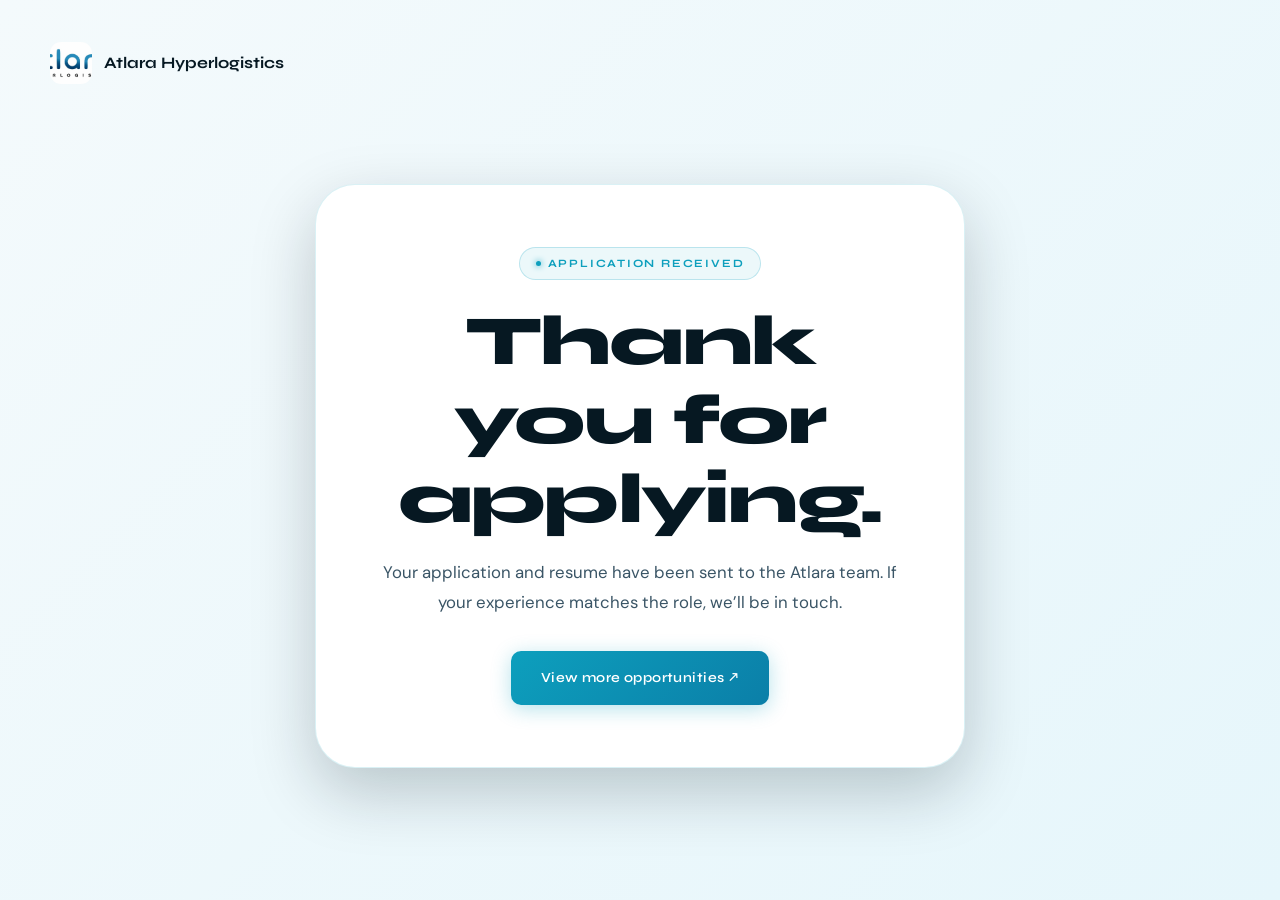
<file: application-received.html>
<!DOCTYPE html>
<html lang="en">
<head>
  <meta charset="UTF-8"/>
  <meta name="viewport" content="width=device-width, initial-scale=1.0"/>
  <meta name="robots" content="noindex, nofollow"/>
  <title>Application received — Atlara</title>
  <link rel="stylesheet" href="css/style.css"/>
  <link rel="icon" type="image/jpeg" href="assets/logo.jpg"/>
</head>
<body class="admin-page">
  <main class="admin-shell">
    <a href="index.html" class="admin-brand"><img src="assets/logo.jpg" alt="Atlara Hyperlogistics"/> <span>Atlara Hyperlogistics</span></a>
    <section class="application-success">
      <div class="tag">Application received</div>
      <h1>Thank you for applying.</h1>
      <p>Your application and resume have been sent to the Atlara team. If your experience matches the role, we’ll be in touch.</p>
      <a href="careers.html" class="btn btn-primary">View more opportunities ↗</a>
    </section>
  </main>
</body>
</html>
</file>
<file: css/style.css>
@import url('https://fonts.googleapis.com/css2?family=Syne:wght@400;500;600;700;800&family=DM+Sans:ital,opsz,wght@0,9..40,300;0,9..40,400;0,9..40,500;1,9..40,300&display=swap');

:root {
  --ocean-deep:   #061822;
  --ocean-mid:    #0e4d6e;
  --ocean-bright: #0b7fa8;
  --ocean-teal:   #0d9fbd;
  --ocean-light:  #e6f6fb;
  --accent:       #00d4f0;
  --accent-warm:  #f0a500;
  --white:        #ffffff;
  --off-white:    #f4fafc;
  --text-dark:    #0d1f2d;
  --text-mid:     #3a5566;
  --text-light:   #7a9aaa;
  --border:       rgba(13,159,189,0.15);
  --border-light: rgba(13,159,189,0.08);
  --shadow-sm:    0 2px 12px rgba(6,24,34,0.08);
  --shadow-md:    0 8px 32px rgba(6,24,34,0.14);
  --shadow-lg:    0 24px 64px rgba(6,24,34,0.22);
  --shadow-xl:    0 40px 100px rgba(6,24,34,0.30);
  --radius:       14px;
  --radius-lg:    28px;
  --radius-xl:    40px;
  --transition:   0.35s cubic-bezier(0.4,0,0.2,1);
  --glow:         0 0 40px rgba(0,212,240,0.25);
}

*,*::before,*::after { box-sizing:border-box; margin:0; padding:0; }
html { scroll-behavior:smooth; }
body { font-family:'DM Sans',sans-serif; font-size:16px; line-height:1.7; color:var(--text-dark); background:var(--white); overflow-x:hidden; }
img { max-width:100%; display:block; }
a { text-decoration:none; color:inherit; }
ul { list-style:none; }

h1,h2,h3,h4,h5 { font-family:'Syne',sans-serif; line-height:1.12; letter-spacing:-0.025em; }
h1 { font-size:clamp(2.6rem,5.5vw,4.4rem); font-weight:800; }
h2 { font-size:clamp(1.9rem,3.5vw,2.9rem); font-weight:700; }
h3 { font-size:clamp(1.2rem,2vw,1.55rem); font-weight:600; }
h4 { font-size:1.1rem; font-weight:600; }
p  { color:var(--text-mid); }

.container { max-width:1180px; margin:0 auto; padding:0 28px; }
.section    { padding:110px 0; }
.section-sm { padding:64px 0; }

/* ─── Tag pill ─── */
.tag {
  display:inline-flex; align-items:center; gap:7px;
  font-family:'Syne',sans-serif; font-size:0.7rem; font-weight:700;
  letter-spacing:0.16em; text-transform:uppercase;
  color:var(--ocean-teal); background:rgba(13,159,189,0.08);
  border:1px solid rgba(13,159,189,0.22); padding:6px 16px;
  border-radius:100px; margin-bottom:20px;
}
.tag::before { content:''; width:5px; height:5px; background:var(--ocean-teal); border-radius:50%; box-shadow:0 0 6px var(--ocean-teal); }

/* ─── Buttons ─── */
.btn {
  display:inline-flex; align-items:center; gap:9px;
  font-family:'Syne',sans-serif; font-size:0.87rem; font-weight:600;
  letter-spacing:0.03em; padding:15px 30px; border-radius:10px;
  border:none; cursor:pointer; transition:var(--transition); position:relative; overflow:hidden;
}
.btn::after {
  content:''; position:absolute; inset:0;
  background:linear-gradient(135deg, rgba(255,255,255,0.15), transparent);
  opacity:0; transition:opacity var(--transition);
}
.btn:hover::after { opacity:1; }
.btn-primary { background:linear-gradient(135deg, var(--ocean-teal), var(--ocean-bright)); color:var(--white); box-shadow:0 4px 20px rgba(13,159,189,0.3); }
.btn-primary:hover { transform:translateY(-3px); box-shadow:0 12px 32px rgba(13,159,189,0.45); }
.btn-outline { background:transparent; color:var(--ocean-teal); border:1.5px solid var(--ocean-teal); }
.btn-outline:hover { background:var(--ocean-teal); color:var(--white); transform:translateY(-2px); box-shadow:0 8px 24px rgba(13,159,189,0.3); }
.btn-white { background:var(--white); color:var(--ocean-deep); font-weight:700; }
.btn-white:hover { background:var(--ocean-light); transform:translateY(-2px); box-shadow:var(--shadow-md); }

/* ─── Navbar (BULLETPROOF VERSION) ─── */
/* ─── Navbar (PERFECT SIZING VERSION) ─── */
.navbar, .navbar.light {
  position: fixed !important; 
  top: 0 !important; 
  left: 0; right: 0; 
  z-index: 1000;
  padding: 0 28px; 
  height: 88px !important; /* Increased height for that thicker, spacious look */
  display: flex !important; 
  align-items: center !important; /* Forces perfect vertical centering */
  background: #ffffff !important; 
  backdrop-filter: blur(20px) saturate(180%);
  border-bottom: 1px solid rgba(13,159,189,0.12) !important; 
  transition: all var(--transition);
}

/* Keeps the background white and adds the shadow when scrolling */
.navbar.scrolled, .navbar.light.scrolled { 
  background: #ffffff !important; 
  box-shadow: 0 4px 20px rgba(0,0,0,0.08) !important; 
}

.navbar__inner { max-width: 1180px; margin: 0 auto; width: 100%; display: flex; align-items: center; justify-content: space-between; }
.navbar__logo img { height: 80px; width: auto; }
.navbar__links { display: flex; align-items: center; gap: 38px; }

/* Forces links to be dark navy */
.navbar__links a, .navbar.light .navbar__links a {
  font-family: 'Syne', sans-serif; font-size: 0.87rem; font-weight: 500;
  color: var(--ocean-deep) !important; 
  transition: color var(--transition); position: relative;
}

.navbar__links a::after {
  content: ''; position: absolute; bottom: -5px; left: 0; width: 0; height: 2px;
  background: var(--accent) !important; transition: width var(--transition); border-radius: 2px;
}

.navbar__links a:hover, .navbar__links a.active,
.navbar.light .navbar__links a:hover, .navbar.light .navbar__links a.active { 
  color: var(--accent) !important; 
}

.navbar__links a:hover::after, .navbar__links a.active::after { width: 100%; }
.navbar__cta { margin-left: 12px; }

/* Mobile Menu Icon Styling */
.hamburger { display: none; flex-direction: column; gap: 5px; cursor: pointer; padding: 4px; background: none; border: none; }
.hamburger span, .navbar.light .hamburger span { 
  display: block; width: 24px; height: 2px; 
  background: var(--ocean-deep) !important; 
  border-radius: 2px; transition: var(--transition); 
}

.hamburger.open span:nth-child(1) { transform: rotate(45deg) translate(5px,5px); }
.hamburger.open span:nth-child(2) { opacity: 0; }
.hamburger.open span:nth-child(3) { transform: rotate(-45deg) translate(5px,-5px); }

/* Mobile Menu Popup Styling */
.mobile-menu {
  display: none; position: fixed; top: 74px; left: 0; right: 0;
  background: #ffffff !important; 
  border-bottom: 1px solid rgba(13,159,189,0.15);
  padding: 28px; flex-direction: column; gap: 4px; z-index: 999;
  box-shadow: 0 10px 30px rgba(0,0,0,0.1);
}
.mobile-menu.open { display: flex; }
.mobile-menu a {
  font-family: 'Syne', sans-serif; font-size: 1rem; font-weight: 500;
  color: var(--ocean-deep) !important; padding: 12px 0;
  border-bottom: 1px solid rgba(13,159,189,0.1);
  transition: color var(--transition);
}
.mobile-menu a:hover { color: var(--accent) !important; }
.mobile-menu a:last-child { border-bottom: none; }
/* ─── Hero ─── */
.hero {
  padding-top: 88px; /* Changed from 74px to perfectly match your new navbar height */
  min-height: 100vh;
  position: relative; overflow: hidden; display: flex; align-items: center;
}
.hero__bg-image {
  position:absolute; inset:0;
  background-image:url('https://images.unsplash.com/photo-1553413077-190dd305871c?w=1800&q=85&fit=crop');
  background-size:cover; background-position:center;
}
.hero__bg-overlay {
  position:absolute; inset:0;
  background:linear-gradient(110deg, rgba(6,24,34,0.96) 0%, rgba(6,24,34,0.82) 45%, rgba(13,159,189,0.25) 100%);
}
/* Subtle animated grid lines */
.hero__grid {
  position:absolute; inset:0; pointer-events:none;
  background-image:
    linear-gradient(rgba(13,159,189,0.05) 1px, transparent 1px),
    linear-gradient(90deg, rgba(13,159,189,0.05) 1px, transparent 1px);
  background-size:64px 64px;
  mask-image:linear-gradient(to bottom, transparent 0%, black 20%, black 80%, transparent 100%);
}
.hero__content { position:relative; z-index:2; max-width:740px; padding:90px 0; }
.hero__eyebrow {
  display:inline-flex; align-items:center; gap:10px;
  font-family:'Syne',sans-serif; font-size:0.72rem; font-weight:700;
  letter-spacing:0.18em; text-transform:uppercase; color:var(--accent);
  margin-bottom:30px; opacity:0; animation:fadeUp 0.8s ease forwards 0.1s;
}
.hero__eyebrow .dot {
  width:8px; height:8px; background:var(--accent); border-radius:50%;
  box-shadow:0 0 12px var(--accent); animation:pulse 2.5s ease infinite;
}
@keyframes pulse { 0%,100%{opacity:1;box-shadow:0 0 12px var(--accent)} 50%{opacity:0.4;box-shadow:0 0 4px var(--accent)} }
.hero h1 { color:var(--white); margin-bottom:26px; opacity:0; animation:fadeUp 0.8s ease forwards 0.25s; }
.hero h1 em { font-style:normal; color:var(--accent); }
.hero__desc {
  font-size:1.15rem; font-weight:300; color:rgba(255,255,255,0.72);
  max-width:600px; margin-bottom:44px; line-height:1.8;
  opacity:0; animation:fadeUp 0.8s ease forwards 0.4s;
}
.hero__actions { display:flex; gap:16px; flex-wrap:wrap; opacity:0; animation:fadeUp 0.8s ease forwards 0.55s; }
.hero__stats {
  display:flex; gap:56px; margin-top:80px; padding-top:44px;
  border-top:1px solid rgba(255,255,255,0.1);
  opacity:0; animation:fadeUp 0.8s ease forwards 0.7s;
}
.stat__number { font-family:'Syne',sans-serif; font-size:2.6rem; font-weight:800; color:var(--white); line-height:1; margin-bottom:6px; }
.stat__number span { color:var(--accent); }
.stat__label { font-size:0.78rem; font-weight:400; color:rgba(255,255,255,0.45); letter-spacing:0.05em; }

/* ─── About Strip ─── */
.about-strip { background:var(--ocean-deep); padding:110px 0; position:relative; overflow:hidden; }
.about-strip::before {
  content:''; position:absolute; top:-200px; right:-200px;
  width:600px; height:600px; border-radius:50%;
  background:radial-gradient(circle, rgba(13,159,189,0.12) 0%, transparent 70%);
  pointer-events:none;
}
.about-strip__inner { display:grid; grid-template-columns:1fr 1fr; gap:80px; align-items:center; }
.about-strip .tag { color:var(--accent); background:rgba(0,212,240,0.08); border-color:rgba(0,212,240,0.2); }
.about-strip h2 { color:var(--white); margin-bottom:20px; }
.about-strip p  { color:rgba(255,255,255,0.6); }

/* Value grid — 3 symmetrical cards */
.value-grid { display:grid; grid-template-columns:repeat(3, 1fr); gap:16px; }
.value-img-card {
  position:relative; border-radius:var(--radius); overflow:hidden;
  height:190px; transition:var(--transition); cursor:default;
  border:1px solid rgba(13,159,189,0.15);
}
.value-img-card:hover { transform:translateY(-5px); box-shadow:0 20px 50px rgba(0,0,0,0.35); }
.value-img-card img { width:100%; height:100%; object-fit:cover; transition:transform 0.6s ease; }
.value-img-card:hover img { transform:scale(1.07); }
.value-img-card__overlay {
  position:absolute; inset:0;
  background:linear-gradient(to top, rgba(6,24,34,0.88) 0%, rgba(6,24,34,0.2) 60%, transparent 100%);
  transition:background var(--transition);
}
.value-img-card:hover .value-img-card__overlay { background:linear-gradient(to top, rgba(6,24,34,0.95) 0%, rgba(6,24,34,0.4) 70%, rgba(13,159,189,0.1) 100%); }
.value-img-card__body { position:absolute; bottom:0; left:0; right:0; padding:18px 20px; }
.value-img-card__body h4 { color:var(--white); font-size:0.95rem; margin-bottom:3px; }
.value-img-card__body p { color:rgba(255,255,255,0.55); font-size:0.78rem; }

/* ─── Services ─── */
.services { background:var(--white); }
.services__header { max-width:600px; margin-bottom:60px; }
.services__header h2 { color:var(--ocean-deep); }
.services__grid { display:grid; grid-template-columns:1fr 1fr; gap:24px; }
.service-img-card {
  position:relative; border-radius:var(--radius-lg); overflow:hidden;
  height:480px; transition:var(--transition); box-shadow:var(--shadow-md);
}
.service-img-card:hover { transform:translateY(-8px); box-shadow:var(--shadow-xl); }
.service-img-card img { width:100%; height:100%; object-fit:cover; transition:transform 0.7s ease; }
.service-img-card:hover img { transform:scale(1.05); }
.img-card__overlay {
  position:absolute; inset:0;
  background:linear-gradient(to top, rgba(6,24,34,0.95) 0%, rgba(6,24,34,0.5) 50%, transparent 100%);
}
.img-card__body {
  position:absolute; bottom:0; left:0; right:0; padding:36px 32px;
}
.img-card__num {
  font-family:'Syne',sans-serif; font-size:0.72rem; font-weight:700;
  letter-spacing:0.16em; color:var(--accent); opacity:0.8; display:block; margin-bottom:12px;
}
.img-card__body h3 { color:var(--white); margin-bottom:12px; }
.img-card__body p { color:rgba(255,255,255,0.65); font-size:0.9rem; line-height:1.65; margin-bottom:20px; }
.img-card__body a {
  display:inline-flex; align-items:center; gap:6px;
  font-family:'Syne',sans-serif; font-size:0.82rem; font-weight:600;
  color:var(--accent); letter-spacing:0.06em;
  transition:gap var(--transition);
}
.img-card__body a:hover { gap:10px; }

/* ─── Why Section ─── */
.why { background:var(--off-white); }
.why__inner { display:grid; grid-template-columns:360px 1fr; gap:80px; }
.why__left { position:sticky; top:120px; height:fit-content; }
.why__left h2 { color:var(--ocean-deep); margin-bottom:20px; }
.why__left p { margin-bottom:32px; }
.why__list { display:flex; flex-direction:column; gap:4px; padding-top:8px; }
.why-item {
  display:flex; gap:20px; align-items:flex-start; padding:24px 28px;
  border-radius:var(--radius); border:1px solid transparent;
  transition:all var(--transition); background:transparent;
}
.why-item:hover {
  border-color:var(--border); background:var(--white);
  box-shadow:var(--shadow-sm); transform:translateX(6px);
}
.why-item__icon {
  width:52px; height:52px; border-radius:14px; overflow:hidden; flex-shrink:0;
  border:1px solid var(--border);
}
.why-item__icon img { width:100%; height:100%; object-fit:cover; }
.why-item__body h4 { color:var(--ocean-deep); margin-bottom:6px; }
.why-item__body p  { font-size:0.9rem; }

/* ─── Founders ─── */
.founders { background:var(--white); }
.founders__header { text-align:center; max-width:680px; margin:0 auto 64px; }
.founders__header .tag { margin:0 auto 20px; }
.founders__card {
  background:linear-gradient(135deg, var(--ocean-deep) 0%, var(--ocean-mid) 100%);
  border:1px solid rgba(13,159,189,0.2); border-radius:var(--radius-xl);
  padding:64px 56px; max-width:820px; margin:0 auto; text-align:center;
  position:relative; overflow:hidden; box-shadow:var(--shadow-xl);
}
.founders__card::before {
  content:''; position:absolute; top:-100px; right:-100px;
  width:400px; height:400px; border-radius:50%;
  background:radial-gradient(circle, rgba(13,159,189,0.15) 0%, transparent 70%);
  pointer-events:none;
}
.founders__card::after {
  content:'"'; position:absolute; font-family:'Syne',sans-serif;
  font-size:22rem; font-weight:800; color:rgba(255,255,255,0.03);
  top:-60px; right:20px; line-height:1; pointer-events:none;
}
.founders__avatars { display:flex; justify-content:center; margin-bottom:36px; }
.founder-avatar {
  width:76px; height:76px; border-radius:50%;
  background:linear-gradient(135deg, var(--ocean-teal), var(--accent));
  border:3px solid rgba(255,255,255,0.15); display:flex; align-items:center; justify-content:center;
  font-family:'Syne',sans-serif; font-size:1.4rem; font-weight:700; color:var(--white);
  box-shadow:0 0 30px rgba(0,212,240,0.25);
  transition:var(--transition); position:relative; z-index:1;
}
.founder-avatar:not(:first-child) { margin-left:-18px; }
.founder-avatar:hover { transform:translateY(-4px) scale(1.08); z-index:2; }
.founders__card > p {
  font-size:1.08rem; line-height:1.9; color:rgba(255,255,255,0.7);
  margin-bottom:32px; font-style:italic; position:relative; z-index:1;
}
.founders__meta { font-family:'Syne',sans-serif; font-size:0.85rem; font-weight:600; color:var(--accent); letter-spacing:0.08em; position:relative; z-index:1; }
.founders__exp {
  display:flex; justify-content:center; gap:48px; margin-top:52px; padding-top:44px;
  border-top:1px solid rgba(255,255,255,0.1); position:relative; z-index:1;
}
.exp-item__num { font-family:'Syne',sans-serif; font-size:2.2rem; font-weight:800; color:var(--white); line-height:1; margin-bottom:6px; }
.exp-item__num span { color:var(--accent); }
.exp-item__label { font-size:0.78rem; color:rgba(255,255,255,0.4); letter-spacing:0.04em; }

/* ─── Careers ─── */
.careers {
  background:linear-gradient(135deg, var(--ocean-deep) 0%, #0a3348 100%);
  padding:110px 0; position:relative; overflow:hidden; text-align:center;
}
.careers::before {
  content:''; position:absolute; inset:0;
  background-image:
    linear-gradient(rgba(13,159,189,0.04) 1px, transparent 1px),
    linear-gradient(90deg, rgba(13,159,189,0.04) 1px, transparent 1px);
  background-size:56px 56px;
}
.careers .tag { margin:0 auto 20px; color:var(--accent); background:rgba(0,212,240,0.08); border-color:rgba(0,212,240,0.2); }
.careers h2 { color:var(--white); margin-bottom:16px; position:relative; }
.careers p { color:rgba(255,255,255,0.6); max-width:520px; margin:0 auto 40px; position:relative; }
.careers__badge {
  display:inline-block; background:rgba(0,212,240,0.12); border:1px solid rgba(0,212,240,0.25);
  color:var(--accent); font-family:'Syne',sans-serif; font-size:0.76rem; font-weight:700;
  letter-spacing:0.12em; text-transform:uppercase; padding:9px 22px; border-radius:100px; margin-bottom:36px;
}

/* ─── CTA Banner ─── */
.cta-banner { position:relative; padding:100px 0; text-align:center; overflow:hidden; }
.cta-banner__bg { position:absolute; inset:0; }
.cta-banner__bg img { width:100%; height:100%; object-fit:cover; }
.cta-banner__bg::after {
  content:''; position:absolute; inset:0;
  background:linear-gradient(135deg, rgba(11,127,168,0.95), rgba(6,24,34,0.92));
}
.cta-banner * { position:relative; z-index:2; }
.cta-banner h2 { color:var(--white); margin-bottom:18px; }
.cta-banner p  { color:rgba(255,255,255,0.75); margin-bottom:40px; font-size:1.08rem; }

/* ─── Footer ─── */
.footer { background:var(--ocean-deep); padding:80px 0 40px; }
.footer__top { display:grid; grid-template-columns:1.8fr 1fr 1fr; gap:52px; margin-bottom:60px; }
.footer__brand img { height:34px; margin-bottom:22px; filter:brightness(0) invert(1); opacity:0.8; }
.footer__brand p { font-size:0.87rem; line-height:1.75; color:rgba(255,255,255,0.45); }
.footer__col h5 {
  font-family:'Syne',sans-serif; font-size:0.75rem; font-weight:700;
  letter-spacing:0.14em; text-transform:uppercase; color:rgba(255,255,255,0.3); margin-bottom:22px;
}
.footer__col ul { display:flex; flex-direction:column; gap:14px; }
.footer__col a { font-size:0.88rem; color:rgba(255,255,255,0.55); transition:color var(--transition); }
.footer__col a:hover { color:var(--accent); }
.footer__bottom {
  padding-top:36px; border-top:1px solid rgba(255,255,255,0.07);
  display:flex; align-items:center; justify-content:space-between;
}
.footer__copy { font-size:0.8rem; color:rgba(255,255,255,0.35); }
.footer__legal { display:flex; gap:28px; }
.footer__legal a { font-size:0.8rem; color:rgba(255,255,255,0.35); transition:color var(--transition); }
.footer__legal a:hover { color:var(--accent); }

/* ─── Page Hero ─── */
.page-hero { padding:150px 0 90px; position:relative; overflow:hidden; min-height:400px; display:flex; align-items:center; }
.page-hero__bg { position:absolute; inset:0; }
.page-hero__bg img { width:100%; height:100%; object-fit:cover; }
.page-hero__bg::after {
  content:''; position:absolute; inset:0;
  background:linear-gradient(110deg, rgba(6,24,34,0.96) 0%, rgba(6,24,34,0.78) 55%, rgba(13,159,189,0.25) 100%);
}
.page-hero .container { position:relative; z-index:2; }
.page-hero .tag { color:var(--accent); background:rgba(0,212,240,0.08); border-color:rgba(0,212,240,0.2); }
.page-hero h1 { color:var(--white); margin-bottom:22px; }
.page-hero p  { font-size:1.1rem; max-width:600px; color:rgba(255,255,255,0.7); }

/* ─── About page specifics ─── */
.about-strip__inner.two-col { display:grid; grid-template-columns:1fr 1fr; gap:80px; align-items:center; }

/* ─── Why Strip ─── */
.why-strip { background:var(--off-white); }
.why-strip .why__inner { grid-template-columns:380px 1fr; }
.why-item__thumb { width:56px; height:56px; border-radius:14px; overflow:hidden; flex-shrink:0; border:1px solid var(--border); }
.why-item__thumb img { width:100%; height:100%; object-fit:cover; }

/* ─── Value img cards (about page) ─── */
.value-grid.about-grid { grid-template-columns:repeat(3, 1fr); gap:16px; }
.value-img-card.tall { height:220px; }

/* ─── Services page ─── */
.service-detail { padding:110px 0; }
.service-detail:nth-child(even) { background:var(--off-white); }
.service-detail__inner { display:grid; grid-template-columns:1fr 1fr; gap:80px; align-items:center; }
.service-detail__inner.reverse { direction:rtl; }
.service-detail__inner.reverse > * { direction:ltr; }
.service-detail__img { border-radius:var(--radius-lg); overflow:hidden; box-shadow:var(--shadow-xl); height:480px; position:relative; }
.service-detail__img img { width:100%; height:100%; object-fit:cover; transition:transform 0.7s ease; }
.service-detail__img:hover img { transform:scale(1.04); }
.service-detail__img::after {
  content:''; position:absolute; inset:0; border-radius:var(--radius-lg);
  box-shadow:inset 0 0 0 1px rgba(13,159,189,0.18);
  pointer-events:none;
}
.service-detail__num { font-family:'Syne',sans-serif; font-size:5rem; font-weight:800; color:rgba(13,159,189,0.07); line-height:1; margin-bottom:-18px; }
.service-detail__text h2 { color:var(--ocean-deep); margin-bottom:22px; }
.service-detail__text p { font-size:1.04rem; line-height:1.82; margin-bottom:16px; }
.feature-list { display:flex; flex-direction:column; gap:14px; margin:30px 0 36px; }
.feature-item {
  display:flex; align-items:center; gap:14px;
  font-size:0.92rem; color:var(--text-dark); font-weight:500;
  padding:12px 16px; border-radius:var(--radius);
  border:1px solid var(--border-light); background:var(--off-white);
  transition:all var(--transition);
}
.feature-item:hover { border-color:var(--ocean-teal); background:var(--ocean-light); }
.feature-dot { width:8px; height:8px; background:var(--ocean-teal); border-radius:50%; flex-shrink:0; box-shadow:0 0 8px rgba(13,159,189,0.5); }

/* ─── Contact page ─── */
.contact-grid { display:grid; grid-template-columns:1fr 1.2fr; gap:72px; align-items:start; }
.contact-form {
  background:var(--white); border:1px solid var(--border);
  border-radius:var(--radius-xl); padding:52px; box-shadow:var(--shadow-lg);
}
.form-group { margin-bottom:26px; }
.form-group label {
  display:block; font-family:'Syne',sans-serif; font-size:0.8rem; font-weight:700;
  color:var(--ocean-deep); margin-bottom:9px; letter-spacing:0.05em;
}
.form-group input, .form-group textarea, .form-group select {
  width:100%; padding:15px 18px; border:1.5px solid var(--border);
  border-radius:var(--radius); font-family:'DM Sans',sans-serif; font-size:0.95rem; color:var(--text-dark);
  background:var(--off-white); transition:all var(--transition); outline:none; -webkit-appearance:none;
}
.form-group select {
  appearance:none; padding-right:48px;
  background-image:url("data:image/svg+xml,%3Csvg xmlns='http://www.w3.org/2000/svg' width='16' height='10' viewBox='0 0 16 10'%3E%3Cpath d='m1 1 7 7 7-7' fill='none' stroke='%230d9fbd' stroke-linecap='round' stroke-linejoin='round' stroke-width='2'/%3E%3C/svg%3E");
  background-repeat:no-repeat; background-position:right 18px center; background-size:14px 9px;
}
.form-group input:focus, .form-group textarea:focus, .form-group select:focus {
  border-color:var(--ocean-teal); box-shadow:0 0 0 4px rgba(13,159,189,0.1); background:var(--white);
}
.form-group textarea { resize:vertical; min-height:148px; }
.form-row { display:grid; grid-template-columns:1fr 1fr; gap:18px; }
.form-submit { width:100%; padding:17px; font-size:1rem; justify-content:center; }
.contact-info { padding-top:8px; }
.contact-info h2 { color:var(--ocean-deep); margin-bottom:18px; }
.contact-info > p { margin-bottom:40px; font-size:1.05rem; }
.info-item {
  display:flex; gap:18px; align-items:flex-start; padding:22px;
  border-radius:var(--radius); border:1px solid var(--border); margin-bottom:14px;
  transition:all var(--transition); background:var(--white);
}
.info-item:hover { border-color:var(--ocean-teal); background:var(--ocean-light); transform:translateX(4px); }
.info-icon { width:46px; height:46px; border-radius:12px; overflow:hidden; flex-shrink:0; border:1px solid var(--border); }
.info-icon img { width:100%; height:100%; object-fit:cover; }
.info-item h4 { color:var(--ocean-deep); margin-bottom:3px; font-size:0.93rem; }
.info-item p  { font-size:0.87rem; }
.info-item a  { color:var(--ocean-teal); }
.success-msg {
  display:none; background:rgba(13,159,189,0.08); border:1px solid rgba(13,159,189,0.3);
  border-radius:var(--radius); padding:24px; text-align:center;
  color:var(--ocean-mid); font-family:'Syne',sans-serif; font-weight:600; margin-top:18px;
}
.enquiry-panel {
  margin-top:36px; border-radius:var(--radius-lg); overflow:hidden;
  position:relative; height:210px; box-shadow:var(--shadow-lg);
}
.enquiry-panel img { width:100%; height:100%; object-fit:cover; }
.enquiry-panel__overlay {
  position:absolute; inset:0;
  background:linear-gradient(135deg, rgba(6,24,34,0.94), rgba(13,159,189,0.82));
}
.enquiry-panel__body { position:absolute; inset:0; padding:32px; display:flex; flex-direction:column; justify-content:center; }
.enquiry-panel__body p { color:rgba(255,255,255,0.55); font-size:0.75rem; font-family:'Syne',sans-serif; font-weight:700; letter-spacing:0.12em; text-transform:uppercase; margin-bottom:14px; }
.enquiry-panel__body ul { display:flex; flex-direction:column; gap:10px; }
.enquiry-panel__body li { color:rgba(255,255,255,0.75); font-size:0.88rem; display:flex; gap:12px; align-items:center; }
.enquiry-panel__body li span { color:var(--accent); }

/* ─── Careers page ─── */
.admin-page { min-height:100vh; background:linear-gradient(135deg, var(--off-white), var(--ocean-light)); }
.admin-shell { width:min(1180px, calc(100% - 40px)); margin:0 auto; padding:42px 0 80px; }
.admin-brand { display:inline-flex; align-items:center; gap:12px; font-family:'Syne',sans-serif; font-weight:700; color:var(--ocean-deep); margin-bottom:50px; }
.admin-brand img { width:42px; height:42px; object-fit:cover; border-radius:11px; }
.admin-auth-card { max-width:520px; background:var(--white); border:1px solid var(--border); box-shadow:var(--shadow-lg); border-radius:var(--radius-xl); padding:52px; margin:32px auto; }
.admin-auth-card h1, .admin-topbar h1, .admin-panel h2 { color:var(--ocean-deep); }
.admin-auth-card h1 { font-size:clamp(2rem, 3.2vw, 2.65rem); line-height:1.08; letter-spacing:-0.04em; margin:16px 0 12px; overflow-wrap:anywhere; }
.admin-auth-card > p { margin-bottom:32px; line-height:1.7; }
.admin-topbar { display:flex; justify-content:space-between; gap:24px; align-items:flex-start; margin-bottom:34px; }
.admin-topbar h1 { margin:12px 0 7px; }
.admin-topbar p { font-size:1rem; }
.admin-grid { display:grid; grid-template-columns:minmax(0, 1.08fr) minmax(320px, .92fr); gap:28px; align-items:start; }
.admin-panel { background:var(--white); border:1px solid var(--border); border-radius:var(--radius-xl); padding:38px; box-shadow:var(--shadow-md); }
.admin-panel h2 { font-size:1.35rem; margin-bottom:28px; }
.admin-form-actions { display:flex; align-items:center; gap:14px; }
.admin-message { min-height:1.2em; margin:16px 0 0; font-size:.88rem; color:var(--text-light); line-height:1.5; }
.admin-list-heading { display:flex; justify-content:space-between; gap:16px; align-items:center; }
.admin-list-heading h2 { margin-bottom:0; }
.admin-jobs-list { display:flex; flex-direction:column; gap:14px; margin-top:20px; }
.admin-job-card { border:1px solid var(--border); border-radius:var(--radius); padding:20px; display:flex; justify-content:space-between; gap:18px; align-items:flex-start; }
.admin-job-card h3 { color:var(--ocean-deep); font-size:1rem; margin:10px 0 5px; }
.admin-job-card p { font-size:.82rem; line-height:1.5; }
.job-status { display:inline-block; border-radius:100px; padding:4px 10px; font-family:'Syne',sans-serif; font-size:.63rem; font-weight:700; letter-spacing:.1em; text-transform:uppercase; }
.job-status--open { color:var(--ocean-teal); background:rgba(13,159,189,.1); }
.job-status--closed { color:var(--text-light); background:var(--off-white); }
.admin-job-actions { display:flex; gap:10px; flex-shrink:0; }
.text-button { border:0; background:transparent; padding:5px; font-family:'Syne',sans-serif; font-size:.75rem; font-weight:700; color:var(--ocean-teal); cursor:pointer; }
.text-button:hover { color:var(--ocean-deep); }
.text-button--danger { color:#b54a4a; }
@media (max-width:800px) { .admin-shell { width:min(100% - 28px, 1180px); padding-top:24px; } .admin-brand { margin-bottom:28px; } .admin-auth-card, .admin-panel { padding:30px 22px; } .admin-topbar, .admin-grid { grid-template-columns:1fr; display:grid; } .admin-topbar .btn { width:100%; justify-content:center; } .admin-job-card { flex-direction:column; } }
.jobs-section__heading { display:flex; justify-content:space-between; align-items:end; gap:42px; margin-bottom:42px; }
.jobs-section__heading h2 { color:var(--ocean-deep); margin-top:16px; }
.jobs-section__heading > p { max-width:390px; font-size:1rem; line-height:1.75; }
.jobs-loading { color:var(--text-light); text-align:center; padding:40px; font-size:1rem; }
.jobs-grid { display:grid; grid-template-columns:repeat(2, 1fr); gap:22px; }
.job-card { background:var(--white); border:1px solid var(--border); border-radius:var(--radius-lg); padding:32px; box-shadow:var(--shadow-sm); display:flex; flex-direction:column; align-items:flex-start; transition:var(--transition); }
.job-card:hover { border-color:rgba(13,159,189,.35); box-shadow:var(--shadow-lg); transform:translateY(-5px); }
.job-card__meta { display:flex; flex-wrap:wrap; gap:8px; margin-bottom:24px; }
.job-card__meta span { font-family:'Syne',sans-serif; color:var(--ocean-teal); background:rgba(13,159,189,.08); border:1px solid rgba(13,159,189,.18); border-radius:100px; padding:6px 10px; font-size:.66rem; font-weight:700; letter-spacing:.08em; text-transform:uppercase; }
.job-card h3 { color:var(--ocean-deep); font-size:1.3rem; margin-bottom:8px; }
.job-card__location { color:var(--ocean-teal); font-size:.88rem; font-weight:600; margin-bottom:18px; }
.job-card__description { font-size:.92rem; line-height:1.7; margin-bottom:28px; }
.job-card .btn { margin-top:auto; }
@media (max-width:800px) { .jobs-section__heading { display:block; margin-bottom:30px; } .jobs-section__heading > p { margin-top:15px; } .jobs-grid { grid-template-columns:1fr; } .job-card { padding:28px; } }
.application-page { background:var(--off-white); min-height:70vh; }
.back-link { display:inline-flex; color:var(--ocean-teal); font-family:'Syne',sans-serif; font-size:.78rem; font-weight:700; margin-bottom:30px; }
.application-grid { display:grid; grid-template-columns:minmax(0, .9fr) minmax(420px, 1.1fr); gap:48px; align-items:start; }
.application-role { min-width:0; padding:28px 12px 28px 0; }
.application-role h1 { color:var(--ocean-deep); margin:18px 0; font-size:clamp(2rem, 4vw, 3.3rem); overflow-wrap:anywhere; word-break:break-word; }
.application-role__meta { display:flex; flex-wrap:wrap; gap:9px; margin-bottom:38px; }
.application-role__meta span { background:rgba(13,159,189,.08); border:1px solid rgba(13,159,189,.18); border-radius:100px; color:var(--ocean-teal); font-family:'Syne',sans-serif; font-size:.69rem; font-weight:700; letter-spacing:.07em; padding:7px 11px; text-transform:uppercase; }
.application-role__content h2 { color:var(--ocean-deep); font-size:1.1rem; margin:28px 0 12px; }
.application-role__content p, .application-role__content li { font-size:.97rem; line-height:1.8; }
.application-role__content ul { display:flex; flex-direction:column; gap:10px; }
.application-role__content li { display:flex; gap:10px; }
.application-role__content li::before { content:'→'; color:var(--ocean-teal); font-weight:700; }
.application-form { width:100%; min-width:0; max-width:100%; padding:42px; }
.application-form h2 { color:var(--ocean-deep); margin-bottom:9px; }
.application-form > p { font-size:.92rem; margin-bottom:30px; }
.visually-hidden { position:absolute; width:1px; height:1px; padding:0; margin:-1px; overflow:hidden; clip:rect(0,0,0,0); white-space:nowrap; border:0; }
.application-success { max-width:650px; margin:50px auto; background:var(--white); border:1px solid var(--border); border-radius:var(--radius-xl); box-shadow:var(--shadow-lg); padding:62px 52px; text-align:center; }
.application-success .tag { margin-bottom:22px; }
.application-success h1 { color:var(--ocean-deep); margin-bottom:18px; }
.application-success p { font-size:1.05rem; line-height:1.8; margin-bottom:34px; }
@media (max-width:1050px) { .application-grid { grid-template-columns:1fr; gap:12px; } .application-role { padding:10px 0 26px; } }
@media (max-width:800px) { .application-grid { grid-template-columns:1fr; gap:12px; } .application-role { padding:10px 0 26px; } .application-form { padding:32px 24px; } .application-success { padding:46px 26px; margin:25px auto; } }
@media (max-width:480px) { .application-page { padding:56px 0; } .application-page .container { padding:0 16px; } .application-form { padding:28px 18px; border-radius:22px; } .application-form .form-row { gap:0; } .application-form .form-group input, .application-form .form-group textarea, .application-form .form-group select { max-width:100%; } }
.coming-soon-card {
  background:var(--white); border:1px solid var(--border); border-radius:var(--radius-xl);
  padding:80px 52px; text-align:center; max-width:700px; margin:0 auto; box-shadow:var(--shadow-lg);
}
.coming-soon-icon { width:84px; height:84px; border-radius:var(--radius); overflow:hidden; margin:0 auto 30px; border:1px solid var(--border); }
.coming-soon-icon img { width:100%; height:100%; object-fit:cover; }
.coming-soon-badge {
  display:inline-block; background:rgba(13,159,189,0.08); border:1px solid rgba(13,159,189,0.22);
  color:var(--ocean-teal); font-family:'Syne',sans-serif; font-size:0.72rem; font-weight:700;
  letter-spacing:0.16em; text-transform:uppercase; padding:9px 22px; border-radius:100px; margin-bottom:26px;
}
.culture-grid { display:grid; grid-template-columns:repeat(2,1fr); gap:22px; }
.culture-card {
  border-radius:var(--radius-lg); overflow:hidden; position:relative;
  height:300px; box-shadow:var(--shadow-md); transition:var(--transition);
}
.culture-card:hover { transform:translateY(-8px); box-shadow:var(--shadow-xl); }
.culture-card img { width:100%; height:100%; object-fit:cover; transition:transform 0.6s ease; }
.culture-card:hover img { transform:scale(1.06); }
.culture-card__overlay {
  position:absolute; inset:0;
  background:linear-gradient(to top, rgba(6,24,34,0.9) 0%, rgba(6,24,34,0.25) 60%, transparent 100%);
}
.culture-card__body { position:absolute; bottom:0; left:0; right:0; padding:30px; }
.culture-card__body h3 { color:var(--white); margin-bottom:7px; }
.culture-card__body p { color:rgba(255,255,255,0.65); font-size:0.88rem; line-height:1.55; }

/* ─── Scroll Reveal ─── */
.reveal { opacity:0; transform:translateY(36px); transition:opacity 0.75s ease, transform 0.75s ease; }
.reveal.visible { opacity:1; transform:translateY(0); }
.reveal-delay-1 { transition-delay:0.1s; }
.reveal-delay-2 { transition-delay:0.2s; }
.reveal-delay-3 { transition-delay:0.3s; }
.reveal-delay-4 { transition-delay:0.4s; }

@keyframes fadeUp { from{opacity:0;transform:translateY(28px)} to{opacity:1;transform:translateY(0)} }

/* ─── Divider line ─── */
.divider { width:60px; height:3px; background:linear-gradient(90deg, var(--ocean-teal), var(--accent)); border-radius:3px; margin:28px 0; }

/* ─── Responsive ─── */
@media (max-width:1024px) {
  .about-strip__inner,
  .about-strip__inner.two-col { grid-template-columns:1fr; gap:52px; }
  .why__inner { grid-template-columns:1fr; }
  .why-strip .why__inner { grid-template-columns:1fr; }
  .why__left { position:static; }
  .footer__top { grid-template-columns:1fr 1fr; }
  .service-detail__inner, .service-detail__inner.reverse { grid-template-columns:1fr; direction:ltr; }
  .service-detail__img { height:340px; }
}
@media (max-width:768px) {
  .navbar__links, .navbar__cta { display:none; }
  .hamburger { display:flex; }
  .hero { min-height:auto; padding-bottom:72px; }
  .hero__stats { flex-direction:column; gap:32px; }
  .value-grid, .value-grid.about-grid, .values-grid { grid-template-columns:1fr; gap:12px; }
  .value-img-card { height:160px; }
  .services__grid { grid-template-columns:1fr; }
  .service-img-card { height:380px; }
  .founders__exp { flex-direction:column; gap:28px; }
  .founders__card { padding:48px 32px; }
  .footer__top { grid-template-columns:1fr; }
  .footer__bottom { flex-direction:column; gap:16px; text-align:center; }
  .section { padding:80px 0; }
  .contact-grid { grid-template-columns:1fr; }
  .form-row { grid-template-columns:1fr; }
  .contact-form { padding:36px 24px; }
  .coming-soon-card { padding:52px 28px; }
  .culture-grid { grid-template-columns:1fr; }
  .why-strip .why__inner { grid-template-columns:1fr; }
}
@media (max-width:480px) {
  .hero__stats { gap:24px; }
}
/* ─── Intro Fallback Mobile Sizing ─── */
@media (max-width: 768px) {
  #intro-fallback {
    gap: 16px; 
  }
  .intro-logo-ring {
    width: 90px; 
    height: 90px;
  }
  .intro-logo-ring img {
    width: 54px !important;
    height: 54px !important;
  }
  .intro-wordmark {
    font-size: 1.15rem; 
  }
  .intro-tagline {
    font-size: 0.6rem;
    letter-spacing: 0.15em;
  }
}

/* ═══════════════════════════════════════════════════
   PREMIUM UI UPGRADES — added on top of base styles
   ═══════════════════════════════════════════════════ */

/* ── Glassmorphism card variant ── */
.glass-card {
  background:rgba(255,255,255,0.04);
  border:1px solid rgba(255,255,255,0.09);
  backdrop-filter:blur(16px);
  border-radius:var(--radius-lg);
  transition:var(--transition);
}
.glass-card:hover {
  background:rgba(13,159,189,0.07);
  border-color:rgba(13,159,189,0.22);
  transform:translateY(-4px);
  box-shadow:0 20px 50px rgba(0,0,0,0.3);
}

/* ── Gradient text utility ── */
.text-gradient {
  background:linear-gradient(135deg, var(--ocean-teal), var(--accent));
  -webkit-background-clip:text;
  -webkit-text-fill-color:transparent;
  background-clip:text;
}

/* ── Accent border top card ── */
.card-accent {
  position:relative;
  background:var(--white);
  border:1px solid var(--border);
  border-radius:var(--radius-lg);
  padding:36px;
  transition:var(--transition);
  overflow:hidden;
}
.card-accent::before {
  content:''; position:absolute; top:0; left:0; right:0; height:3px;
  background:linear-gradient(90deg, var(--ocean-teal), var(--accent));
  transform:scaleX(0); transform-origin:left;
  transition:transform var(--transition);
}
.card-accent:hover::before { transform:scaleX(1); }
.card-accent:hover {
  box-shadow:var(--shadow-lg);
  transform:translateY(-5px);
  border-color:rgba(13,159,189,0.3);
}

/* ── Premium section label ── */
.section-label {
  display:inline-flex; align-items:center; gap:12px;
  font-family:'Syne',sans-serif; font-size:0.68rem; font-weight:700;
  letter-spacing:0.22em; text-transform:uppercase; color:var(--text-light);
  margin-bottom:16px;
}
.section-label::before, .section-label::after {
  content:''; height:1px; width:32px; background:var(--border);
}

/* ── Number badge (large decorative) ── */
.deco-num {
  font-family:'Syne',sans-serif; font-size:7rem; font-weight:800;
  color:rgba(13,159,189,0.06); line-height:1; user-select:none;
  pointer-events:none;
}

/* ── Hover shine on images ── */
.img-shine {
  position:relative; overflow:hidden;
}
.img-shine::after {
  content:''; position:absolute; top:-50%; left:-75%;
  width:50%; height:200%;
  background:linear-gradient(to right, transparent 0%, rgba(255,255,255,0.08) 50%, transparent 100%);
  transform:skewX(-20deg);
  transition:left 0.6s ease;
}
.img-shine:hover::after { left:125%; }

/* ── Teal glow border on hover ── */
.glow-border {
  transition:box-shadow var(--transition), border-color var(--transition);
}
.glow-border:hover {
  box-shadow:0 0 0 3px rgba(13,159,189,0.15), var(--shadow-md);
  border-color:var(--ocean-teal) !important;
}

/* ── Premium about strip ── */
.about-strip__inner { position:relative; }
.about-strip .divider {
  background:linear-gradient(90deg, var(--accent), transparent);
  opacity:0.6;
}

/* ── Service card inner border glow ── */
.service-img-card::after {
  content:''; position:absolute; inset:0;
  border-radius:var(--radius-lg);
  box-shadow:inset 0 0 0 1px rgba(13,159,189,0.12);
  pointer-events:none; transition:box-shadow var(--transition);
}
.service-img-card:hover::after {
  box-shadow:inset 0 0 0 1px rgba(13,159,189,0.35);
}

/* ── Upgraded why items ── */
.why-item__icon { box-shadow:var(--shadow-sm); }
.why-item { background:var(--white); }
.why-item:hover { box-shadow:var(--shadow-md); }

/* ── Stats row — accent underline ── */
.stat__number { position:relative; display:inline-block; }

/* ── Premium footer divider ── */
.footer__divider {
  border:none;
  height:1px;
  background:linear-gradient(90deg, transparent, rgba(13,159,189,0.2), transparent);
  margin-bottom:36px;
}

/* ── Feature item upgraded ── */
.feature-item { position:relative; overflow:hidden; }
.feature-item::before {
  content:''; position:absolute; left:0; top:0; bottom:0;
  width:3px; background:linear-gradient(to bottom, var(--ocean-teal), var(--accent));
  border-radius:0 3px 3px 0; opacity:0; transition:opacity var(--transition);
}
.feature-item:hover::before { opacity:1; }

/* ── Page hero grid overlay ── */
.page-hero::after {
  content:''; position:absolute; inset:0; z-index:1; pointer-events:none;
  background-image:
    linear-gradient(rgba(13,159,189,0.04) 1px, transparent 1px),
    linear-gradient(90deg, rgba(13,159,189,0.04) 1px, transparent 1px);
  background-size:64px 64px;
  mask-image:linear-gradient(to bottom, transparent 0%, rgba(0,0,0,0.5) 40%, rgba(0,0,0,0.5) 80%, transparent 100%);
}

/* ── Culture cards (careers) upgraded ── */
.culture-card::after {
  content:''; position:absolute; inset:0;
  border-radius:var(--radius-lg);
  box-shadow:inset 0 0 0 1px rgba(13,159,189,0.0);
  pointer-events:none; transition:box-shadow 0.4s ease;
}
.culture-card:hover::after {
  box-shadow:inset 0 0 0 2px rgba(13,159,189,0.4);
}

/* ── Coming-soon card upgrade ── */
.coming-soon-card {
  position:relative; overflow:hidden;
}
.coming-soon-card::before {
  content:''; position:absolute; top:0; left:0; right:0; height:4px;
  background:linear-gradient(90deg, var(--ocean-teal), var(--accent), var(--ocean-bright));
}

/* ── Enquiry panel ── */
.enquiry-panel {
  background:linear-gradient(135deg, var(--ocean-deep), var(--ocean-mid));
}

/* ── Contact info items ── */
.info-item { box-shadow:var(--shadow-sm); }

/* ── Founders card ── */
.founders__card {
  background:linear-gradient(145deg, #071e2b 0%, #0d3d5a 60%, #0a2e44 100%);
}

/* ── Mobile improvements ── */
@media (max-width:768px) {
  .why-item { padding:18px 20px; gap:16px; }
  .why-item__icon { width:46px; height:46px; }
  .service-detail__img { height:280px; }
  .coming-soon-card { padding:48px 28px; }
  .contact-form { padding:36px 24px; }
}

/* ═══════════════════════════════════════════════════
   APPLICANTS PANEL — paste at the end of css/style.css
   ═══════════════════════════════════════════════════ */

.applicants-panel { margin-top: 28px; }
.applicants-panel__controls { display: flex; align-items: center; gap: 14px; }
.applicant-filter-select {
  padding: 9px 32px 9px 14px; border: 1.5px solid var(--border); border-radius: 10px;
  font-family: 'DM Sans', sans-serif; font-size: 0.85rem; color: var(--text-dark);
  background: var(--off-white); outline: none; appearance: none;
  background-image: url("data:image/svg+xml,%3Csvg xmlns='http://www.w3.org/2000/svg' width='16' height='10' viewBox='0 0 16 10'%3E%3Cpath d='m1 1 7 7 7-7' fill='none' stroke='%230d9fbd' stroke-linecap='round' stroke-linejoin='round' stroke-width='2'/%3E%3C/svg%3E");
  background-repeat: no-repeat; background-position: right 12px center; background-size: 12px 8px;
}
.applicant-groups { display: flex; flex-direction: column; gap: 32px; margin-top: 12px; }
.applicant-group__title {
  color: var(--ocean-deep); font-size: 1.05rem; margin-bottom: 16px;
  padding-bottom: 10px; border-bottom: 1px solid var(--border);
  display: flex; align-items: center; gap: 10px; flex-wrap: wrap;
}
.applicant-group__count {
  font-family: 'DM Sans', sans-serif; font-weight: 400; font-size: 0.78rem;
  color: var(--text-light); background: var(--off-white); border-radius: 100px; padding: 3px 12px;
}
.applicant-card {
  display: flex; justify-content: space-between; gap: 20px; align-items: flex-start;
  border: 1px solid var(--border); border-radius: var(--radius); padding: 20px 22px; margin-bottom: 12px;
  transition: var(--transition); background: var(--white);
}
.applicant-card:hover { border-color: rgba(13,159,189,0.3); box-shadow: var(--shadow-sm); }
.applicant-card__main { flex: 1; min-width: 0; }
.applicant-card__name { font-family: 'Syne', sans-serif; font-weight: 700; color: var(--ocean-deep); font-size: 1rem; margin-bottom: 6px; }
.applicant-card__meta { display: flex; flex-wrap: wrap; gap: 12px; font-size: 0.82rem; color: var(--text-mid); margin-bottom: 10px; }
.applicant-card__meta a { color: var(--ocean-teal); }
.applicant-card__note { font-size: 0.87rem; line-height: 1.6; color: var(--text-mid); background: var(--off-white); border-radius: 10px; padding: 10px 14px; margin-bottom: 10px; }
.applicant-resume-btn { padding: 0; font-size: 0.8rem; }
.applicant-card__status { flex-shrink: 0; display: flex; flex-direction: column; gap: 6px; min-width: 168px; }
.applicant-status-label { font-family: 'Syne', sans-serif; font-size: 0.68rem; font-weight: 700; letter-spacing: 0.08em; text-transform: uppercase; color: var(--text-light); }
.applicant-status-select {
  padding: 9px 30px 9px 12px; border: 1.5px solid var(--border); border-radius: 10px;
  font-family: 'DM Sans', sans-serif; font-size: 0.85rem; font-weight: 600; color: var(--ocean-deep);
  background: var(--off-white); outline: none; appearance: none; cursor: pointer;
  background-image: url("data:image/svg+xml,%3Csvg xmlns='http://www.w3.org/2000/svg' width='16' height='10' viewBox='0 0 16 10'%3E%3Cpath d='m1 1 7 7 7-7' fill='none' stroke='%230d9fbd' stroke-linecap='round' stroke-linejoin='round' stroke-width='2'/%3E%3C/svg%3E");
  background-repeat: no-repeat; background-position: right 10px center; background-size: 12px 8px;
}
@media (max-width: 700px) {
  .applicant-card { flex-direction: column; }
  .applicant-card__status { width: 100%; }
  .applicants-panel__controls { flex-direction: column; align-items: flex-start; gap: 8px; }
}

/* ═══════════════════════════════════════════════════
   SHARE + FILTERS + DRAFT STATUS — new in this update
   ═══════════════════════════════════════════════════ */

/* ── Share button ── */
.share-btn {
  display:inline-flex; align-items:center; justify-content:center; gap:6px;
  font-family:'Syne',sans-serif; font-size:0.78rem; font-weight:700;
  color:var(--ocean-teal); background:rgba(13,159,189,0.08);
  border:1px solid rgba(13,159,189,0.22); border-radius:100px;
  padding:9px 16px; cursor:pointer; transition:var(--transition); flex-shrink:0;
}
.share-btn:hover { background:var(--ocean-teal); color:var(--white); border-color:var(--ocean-teal); }
.job-card__actions { display:flex; gap:10px; margin-top:auto; width:100%; }
.job-card__actions .btn { flex:1; }

/* ── Share popover (shared by careers.html + admin.html) ── */
.share-popover {
  position:absolute; z-index:2000; min-width:200px;
  background:var(--white); border:1px solid var(--border); border-radius:var(--radius);
  box-shadow:var(--shadow-lg); padding:10px; display:flex; flex-direction:column; gap:2px;
}
.share-popover a, .share-popover button {
  display:block; width:100%; text-align:left; padding:10px 12px; border-radius:8px;
  font-family:'DM Sans',sans-serif; font-size:0.87rem; color:var(--text-dark);
  background:transparent; border:none; cursor:pointer; transition:background 0.2s;
}
.share-popover a:hover, .share-popover button:hover { background:var(--off-white); color:var(--ocean-teal); }
.share-popover__close {
  position:absolute; top:6px; right:6px; width:24px; height:24px; padding:0 !important;
  display:flex; align-items:center; justify-content:center; color:var(--text-light) !important; font-size:0.8rem;
}

/* ── Draft job status badge ── */
.job-status--draft { color:var(--accent-warm); background:rgba(240,165,0,0.1); }

/* ── Careers page filters bar ── */
.jobs-filters { display:flex; flex-wrap:wrap; gap:12px; margin-bottom:32px; align-items:center; }
.jobs-filters input[type="text"], .jobs-filters select {
  padding:11px 16px; border:1.5px solid var(--border); border-radius:10px;
  font-family:'DM Sans',sans-serif; font-size:0.88rem; color:var(--text-dark);
  background:var(--white); outline:none; transition:var(--transition);
}
.jobs-filters select {
  appearance:none; padding-right:38px; cursor:pointer;
  background-image:url("data:image/svg+xml,%3Csvg xmlns='http://www.w3.org/2000/svg' width='16' height='10' viewBox='0 0 16 10'%3E%3Cpath d='m1 1 7 7 7-7' fill='none' stroke='%230d9fbd' stroke-linecap='round' stroke-linejoin='round' stroke-width='2'/%3E%3C/svg%3E");
  background-repeat:no-repeat; background-position:right 14px center; background-size:12px 8px;
}
.jobs-filters input[type="text"]:focus, .jobs-filters select:focus {
  border-color:var(--ocean-teal); box-shadow:0 0 0 4px rgba(13,159,189,0.1);
}
.jobs-filters input[type="text"] { flex:1 1 220px; min-width:180px; }
.jobs-filters__clear {
  border:none; background:none; color:var(--ocean-teal); font-family:'Syne',sans-serif;
  font-size:0.8rem; font-weight:700; cursor:pointer; padding:11px 6px;
}
.jobs-empty-filtered { text-align:center; color:var(--text-light); padding:50px 20px; font-size:1rem; }

/* ── Closing date labels ── */
.job-card__closing { font-size:0.78rem; color:var(--accent-warm); font-weight:600; margin-bottom:10px; }

@media (max-width:700px) {
  .jobs-filters { flex-direction:column; align-items:stretch; }
  .jobs-filters input[type="text"], .jobs-filters select { width:100%; }
}
</file>
